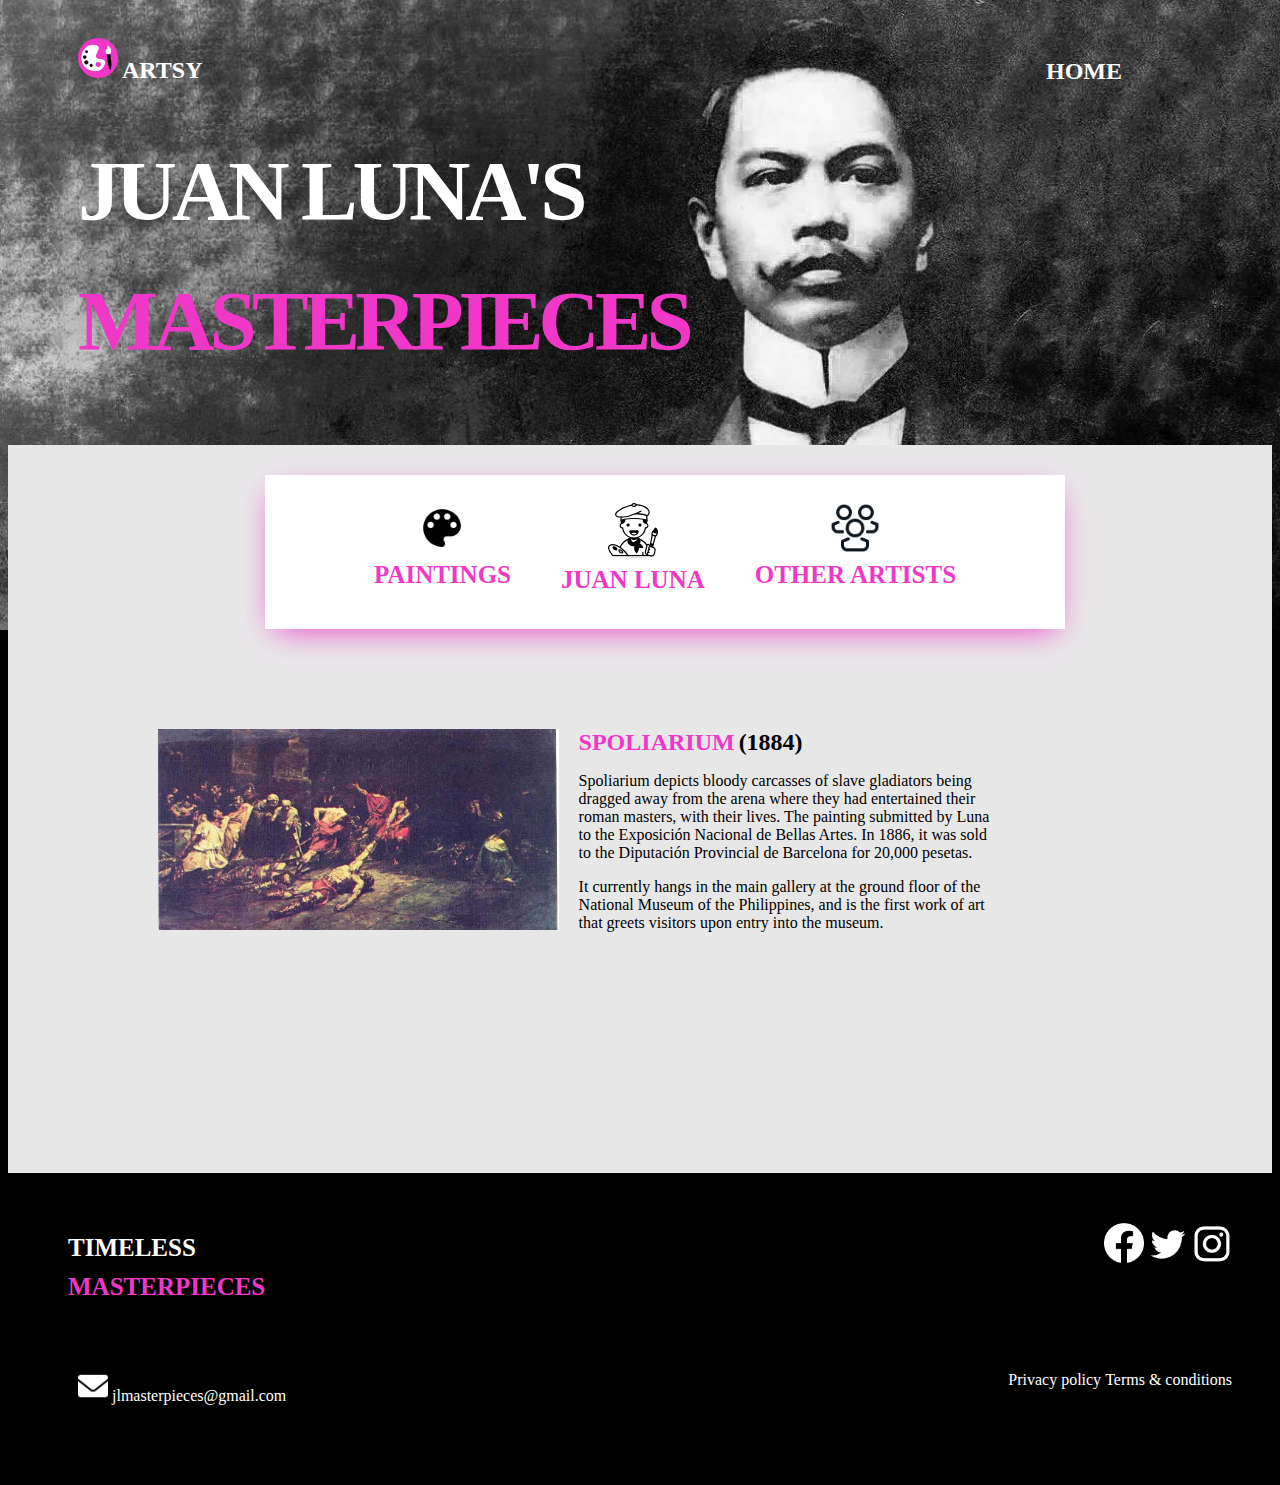
<file: index.html>
<!DOCTYPE html>
<html lang="en">
    <head>
        <meta charset="UTF-8">
        <title>Juan Luna's Masterpieces</title>
        <link rel="stylesheet" href="JuanLunacss.css">
    </head>
    <body>
        <script src="app.js"></script>
        <div id="Top" class="top">
            <span class="logo">
                <img src="img/ArtsyLogo.png" alt="Artsy Logo" class="ArtsyLogo inline">
                <h2 class="inline"><font color="white">ARTSY</font></h2>
            </span>
            <span  class="info"> 
                <h2 class="inline"><a href="index.html" class="home">HOME</a></h2>
            </span>
        </div>
        <div id="titlecard">
            <h1 id="JLtitle" class="JLtitle">JUAN LUNA'S</h1>
            <h1 id="MPtitle" class="MPtitle">MASTERPIECES</h1>
        </div>
        <div class="diagonal">
            <div class="divlogos">
                <div class="textlogodiv">
                    <a href="Paintings.html"> <span class="spanlogo"><img src="img/PaintingsLogo.png" onmouseover="hoverpainting(this);" onmouseout="unhoverpainting(this);" class="logos"></span></a>
                    <p class="pink textlogo"><a href="Paintings.html" class="painting"><b>PAINTINGS</b></a></p>
                </div>
                <div class="textlogodiv">
                    <a href="jlbio.html"><span class="spanlogo"><img src="img/JuanLunaLogo.svg" onmouseover="hoverjl(this);" onmouseout="unhoverjl(this);" class ="logos"></span></a>
                    <p class="pink textlogo"><a href="jlbio.html" class="abjl"><b>JUAN LUNA</b></p></a>
                </div>
                <div class="textlogodiv">
                    <a href="otherartist.html"><span class="spanlogo"><img src="img/OtherArtistLogo.png" onmouseover="hoveroa(this);" onmouseout="unhoveroa(this);" class="logos"></span></a>
                    <P class="pink textlogo"><a href="otherartist.html" class="otherartist"><b>OTHER ARTISTS</b></a></P>
                </div>
            </div>
            <div class="belowicons">
                <img src="img/spoliarium.webp" class="photowdef">
            </div>
            <div class="textcontainer">
                <h2 class="inline pink">SPOLIARIUM</h2>
                <h2 class="inline">(1884)</h2>
                <article >
                    <p>Spoliarium depicts bloody carcasses of slave gladiators being dragged away from the arena where they had entertained their roman masters, with their lives. The painting submitted by Luna to the Exposición Nacional de Bellas Artes.
                        In 1886, it was sold to the Diputación Provincial de Barcelona for 20,000 pesetas.</p>
                    <p>It currently hangs in the main gallery at the ground floor of the National Museum of the Philippines, and is the first work of art that greets visitors upon entry into the museum.</p>
                </article>
            </div>
        </div>
    </body>
    <footer>
        <div class="footercontent">
            <div class="top">
                <span class="footerspan inline">
                    <h2 class="white footertxt">TIMELESS</h2>
                    <h2 class="pink bottom footertxt">MASTERPIECES</h2>
                </span>
                <span class="socmedlogos">
                    <img src="img/facebook.png" class="socmed">
                    <img src="img/twitter.png" class="socmed">
                    <img src="img/instagram.png" class="socmed">
                </span>
            </div>
            <div class="top">
                <span class="bottomfooter leftfooter">
                    <img src="img/email.png" class="emaillogo inline">
                    <p class="inline"><font color="white">jlmasterpieces@gmail.com</font></p>
                </span>
                <span class="bottomfooter rightfooter">
                    <p class="inline"><font color="white">Privacy policy</font></p>
                    <p class="inline"><font color="white">Terms & conditions</font></p>
                </span>
            </div>
        </div>
    </footer>
</html>
</file>
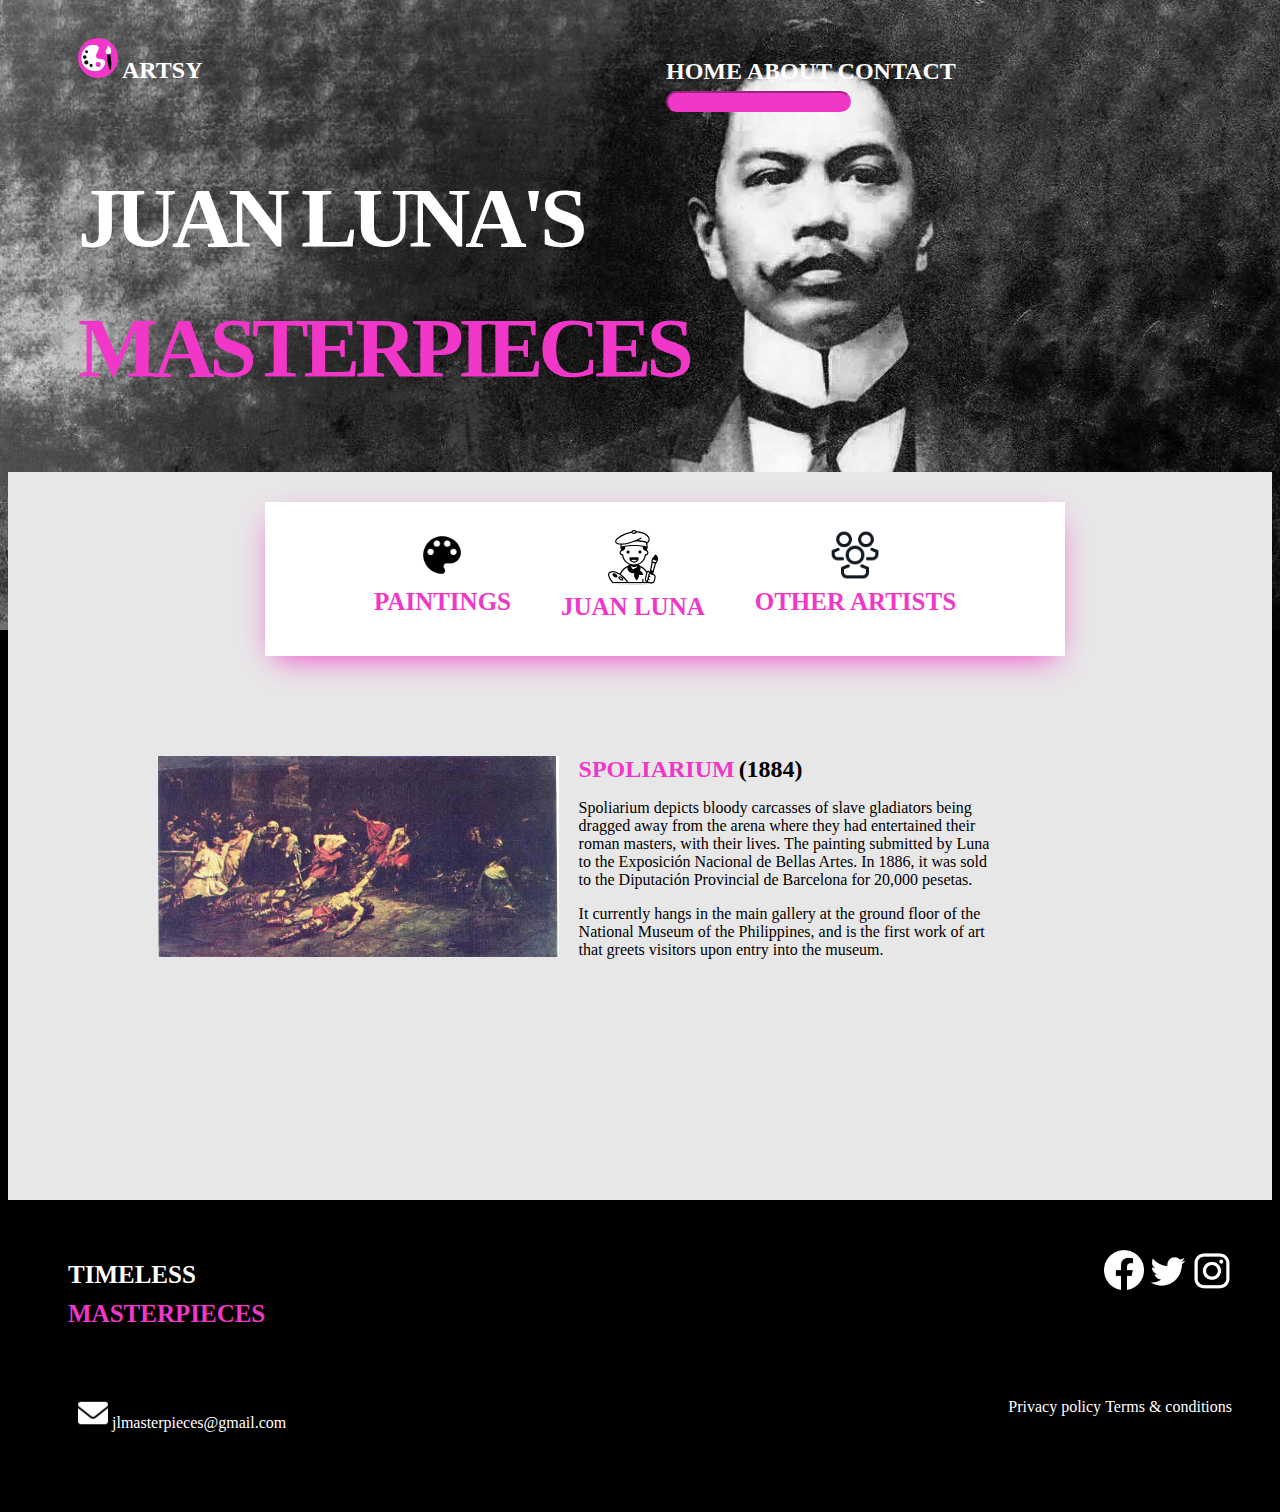
<file: Home.html>
<!DOCTYPE html>
<html lang="en">
    <head>
        <meta charset="UTF-8">
        <title>Juan Luna's Masterpieces</title>
        <link rel="stylesheet" href="JuanLunacss.css">
    </head>
    <body>
        <script src="app.js"></script>
        <div id="Top" class="top">
            <span class="logo">
                <img src="img/ArtsyLogo.png" alt="Artsy Logo" class="ArtsyLogo inline">
                <h2 class="inline"><font color="white">ARTSY</font></h2>
            </span>
            <span  class="info"> 
                <h2 class="inline"><a href="index.html" class="home">HOME</a><font color="white">    ABOUT   CONTACT     </font><input id="search" class="search"/></h2>
            </span>
        </div>
        <div id="titlecard">
            <h1 id="JLtitle" class="JLtitle">JUAN LUNA'S</h1>
            <h1 id="MPtitle" class="MPtitle">MASTERPIECES</h1>
        </div>
        <div class="diagonal">
            <div class="divlogos">
                <div class="textlogodiv">
                    <a href="Paintings.html"> <span class="spanlogo"><img src="img/PaintingsLogo.png" onmouseover="hoverpainting(this);" onmouseout="unhoverpainting(this);" class="logos"></span></a>
                    <p class="pink textlogo"><a href="Paintings.html" class="painting"><b>PAINTINGS</b></a></p>
                </div>
                <div class="textlogodiv">
                    <a href="jlbio.html"><span class="spanlogo"><img src="img/JuanLunaLogo.svg" onmouseover="hoverjl(this);" onmouseout="unhoverjl(this);" class ="logos"></span></a>
                    <p class="pink textlogo"><a href="jlbio.html" class="abjl"><b>JUAN LUNA</b></p></a>
                </div>
                <div class="textlogodiv">
                    <a href="otherartist.html"><span class="spanlogo"><img src="img/OtherArtistLogo.png" onmouseover="hoveroa(this);" onmouseout="unhoveroa(this);" class="logos"></span></a>
                    <P class="pink textlogo"><a href="otherartist.html" class="otherartist"><b>OTHER ARTISTS</b></a></P>
                </div>
            </div>
            <div class="belowicons">
                <img src="img/spoliarium.webp" class="photowdef">
            </div>
            <div class="textcontainer">
                <h2 class="inline pink">SPOLIARIUM</h2>
                <h2 class="inline">(1884)</h2>
                <article >
                    <p>Spoliarium depicts bloody carcasses of slave gladiators being dragged away from the arena where they had entertained their roman masters, with their lives. The painting submitted by Luna to the Exposición Nacional de Bellas Artes.
                        In 1886, it was sold to the Diputación Provincial de Barcelona for 20,000 pesetas.</p>
                    <p>It currently hangs in the main gallery at the ground floor of the National Museum of the Philippines, and is the first work of art that greets visitors upon entry into the museum.</p>
                </article>
            </div>
        </div>
    </body>
    <footer>
        <div class="footercontent">
            <div class="top">
                <span class="footerspan inline">
                    <h2 class="white footertxt">TIMELESS</h2>
                    <h2 class="pink bottom footertxt">MASTERPIECES</h2>
                </span>
                <span class="socmedlogos">
                    <img src="img/facebook.png" class="socmed">
                    <img src="img/twitter.png" class="socmed">
                    <img src="img/instagram.png" class="socmed">
                </span>
            </div>
            <div class="top">
                <span class="bottomfooter leftfooter">
                    <img src="img/email.png" class="emaillogo inline">
                    <p class="inline"><font color="white">jlmasterpieces@gmail.com</font></p>
                </span>
                <span class="bottomfooter rightfooter">
                    <p class="inline"><font color="white">Privacy policy</font></p>
                    <p class="inline"><font color="white">Terms & conditions</font></p>
                </span>
            </div>
        </div>
    </footer>
</html>
</file>
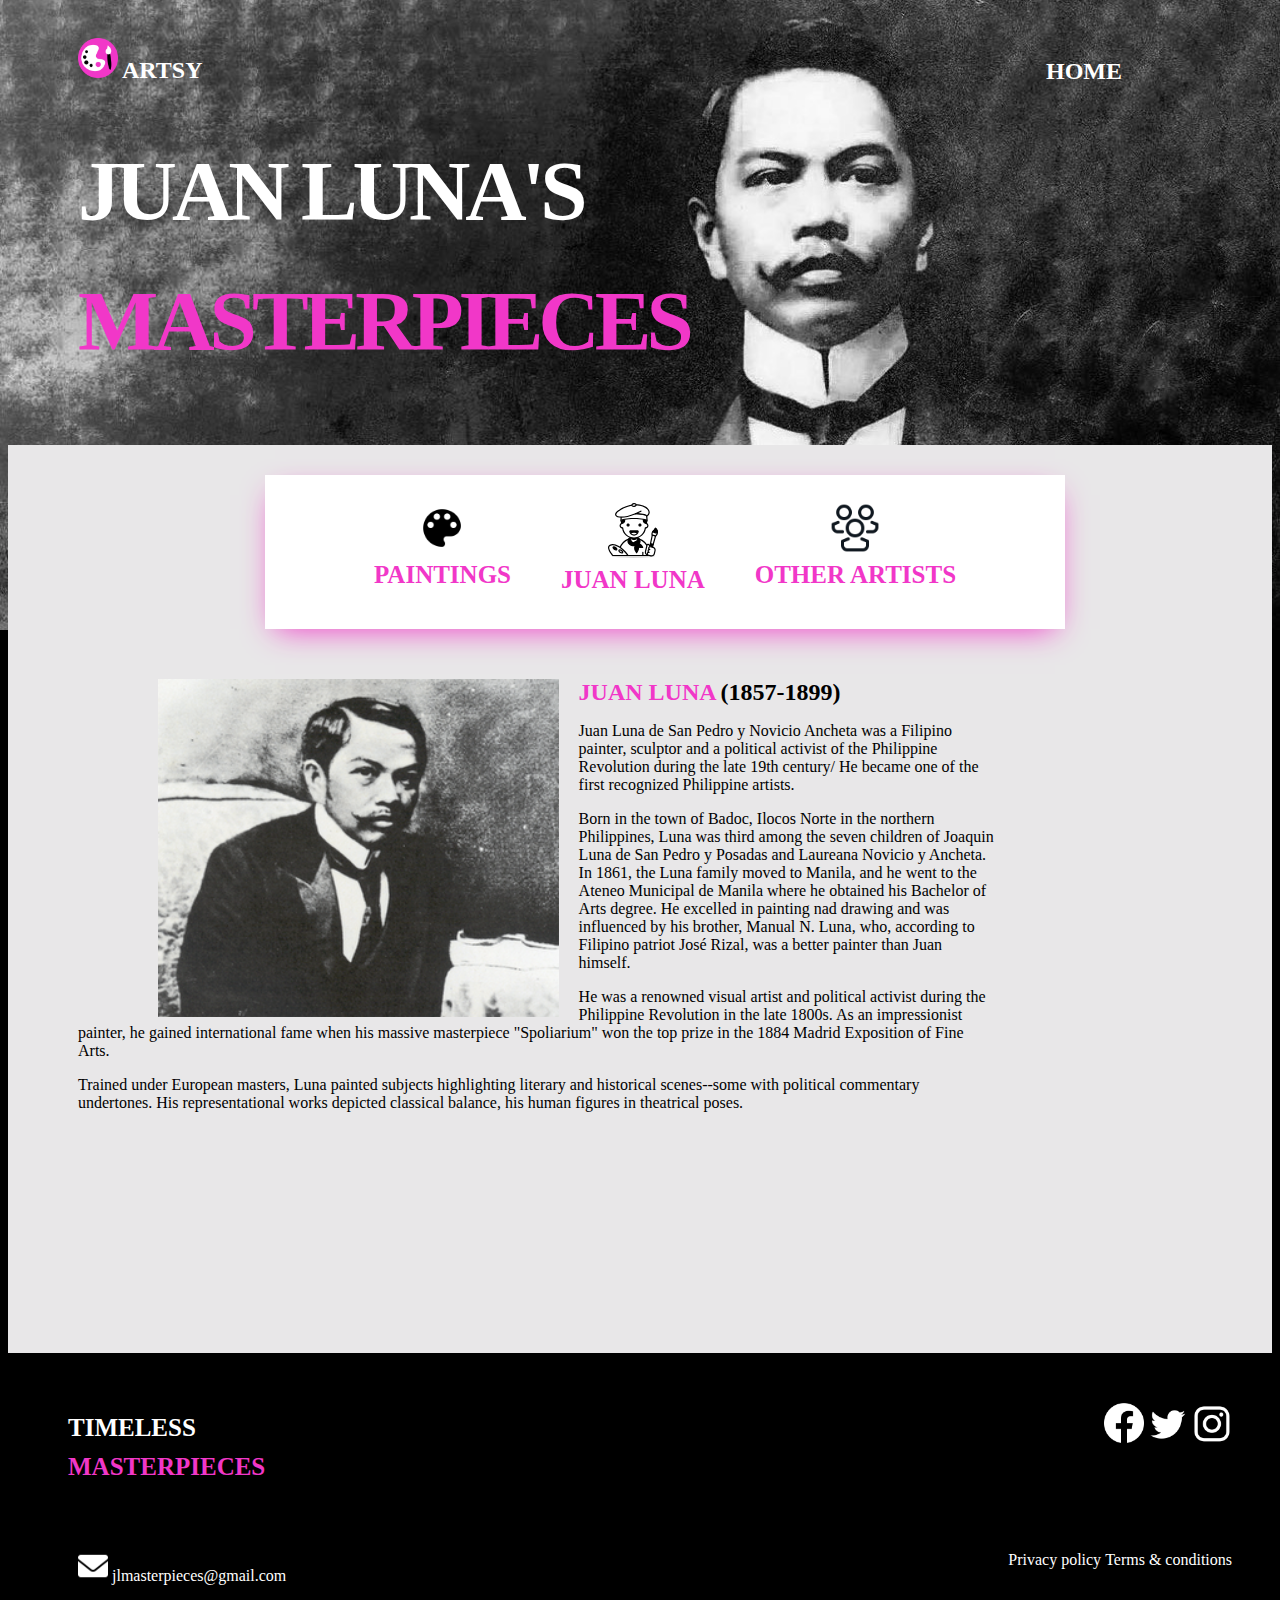
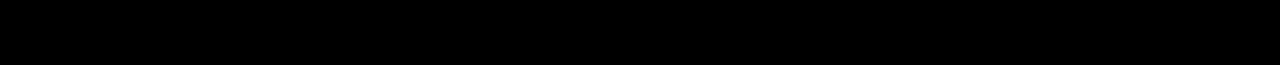
<file: jlbio.html>
<!DOCTYPE html>
<html lang="en">
    <head>
        <meta charset="UTF-8">
        <title>Juan Luna's Masterpieces</title>
        <link rel="stylesheet" href="JuanLunacss.css">
    </head>
    <body>
        <script src="app.js"></script>
        <div id="Top" class="top">
            <span class="logo">
                <img src="img/ArtsyLogo.png" alt="Artsy Logo" class="ArtsyLogo inline">
                <h2 class="inline"><font color="white">ARTSY</font></h2>
            </span>
            <span  class="info"> 
                <h2 class="inline"><a href="index.html" class="home">HOME</a></h2>
            </span>
        </div>
        <div id="titlecard">
            <h1 id="JLtitle" class="JLtitle">JUAN LUNA'S</h1>
            <h1 id="MPtitle" class="MPtitle">MASTERPIECES</h1>
        </div>
        <div class="diagonal">
            <div class="divlogos">
                <div class="textlogodiv">
                    <a href="Paintings.html"> <span class="spanlogo"><img src="img/PaintingsLogo.png" onmouseover="hoverpainting(this);" onmouseout="unhoverpainting(this);" class="logos"></span></a>
                    <p class="pink textlogo"><a href="Paintings.html" class="painting"><b>PAINTINGS</b></a></p>
                </div>
                <div class="textlogodiv">
                    <a href="jlbio.html"><span class="spanlogo"><img src="img/JuanLunaLogo.svg" onmouseover="hoverjl(this);" onmouseout="unhoverjl(this);" class ="logos"></span></a>
                    <p class="pink textlogo"><a href="jlbio.html" class="abjl"><b>JUAN LUNA</b></p></a>
                </div>
                <div class="textlogodiv">
                    <a href="otherartist.html"><span class="spanlogo"><img src="img/OtherArtistLogo.png" onmouseover="hoveroa(this);" onmouseout="unhoveroa(this);" class="logos"></span></a>
                    <P class="pink textlogo"><a href="otherartist.html" class="otherartist"><b>OTHER ARTISTS</b></a></P>
                </div>
            </div>

            <div>
                <img src="img/JuanLunaBioPic.png" class="photowdef">
            </div class="belowicons">
            <div class="textcontainer">
                <h2 class="inline pink">JUAN LUNA</h2>
                <h2 class="inline">(1857-1899)</h2>
                <article >
                    <p>Juan Luna de San Pedro y Novicio Ancheta was a Filipino painter, sculptor and a political activist of the Philippine Revolution
                        during the late 19th century/ He became one of the first recognized Philippine artists.
                    </p>
                    <p>Born in the town of Badoc, Ilocos Norte in the northern Philippines, Luna was third among the seven children of Joaquin Luna
                        de San Pedro y Posadas and Laureana Novicio y Ancheta. In 1861, the Luna family moved to Manila, and he went to the Ateneo 
                        Municipal de Manila where he obtained his Bachelor of Arts degree. He excelled in painting nad  drawing and was influenced 
                        by his brother, Manual N. Luna, who, according to Filipino patriot José Rizal, was a better painter than Juan himself.
                    </p>
                    <p>He was a renowned visual artist and political activist during the Philippine Revolution in the late 1800s. As an impressionist 
                        painter, he gained international fame when his massive masterpiece "Spoliarium" won the top prize in the 1884 Madrid Exposition
                        of Fine Arts.
                    </p>
                    <p>Trained under European masters, Luna painted subjects highlighting literary and historical scenes--some with political commentary 
                        undertones. His representational works depicted classical balance, his human figures in theatrical poses.
                    </p>
                </article>
            </div>
        </div>

    </body>
    <footer>
        <div class="footercontent">
            <div class="top">
                <span class="footerspan inline">
                    <h2 class="white footertxt">TIMELESS</h2>
                    <h2 class="pink bottom footertxt">MASTERPIECES</h2>
                </span>
                <span class="socmedlogos">
                    <img src="img/facebook.png" class="socmed">
                    <img src="img/twitter.png" class="socmed">
                    <img src="img/instagram.png" class="socmed">
                </span>
            </div>
            <div class="top">
                <span class="bottomfooter leftfooter">
                    <img src="img/email.png" class="emaillogo inline">
                    <p class="inline"><font color="white">jlmasterpieces@gmail.com</font></p>
                </span>
                <span class="bottomfooter rightfooter">
                    <p class="inline"><font color="white">Privacy policy</font></p>
                    <p class="inline"><font color="white">Terms & conditions</font></p>
                </span>
            </div>
        </div>
    </footer>
</html>
</file>
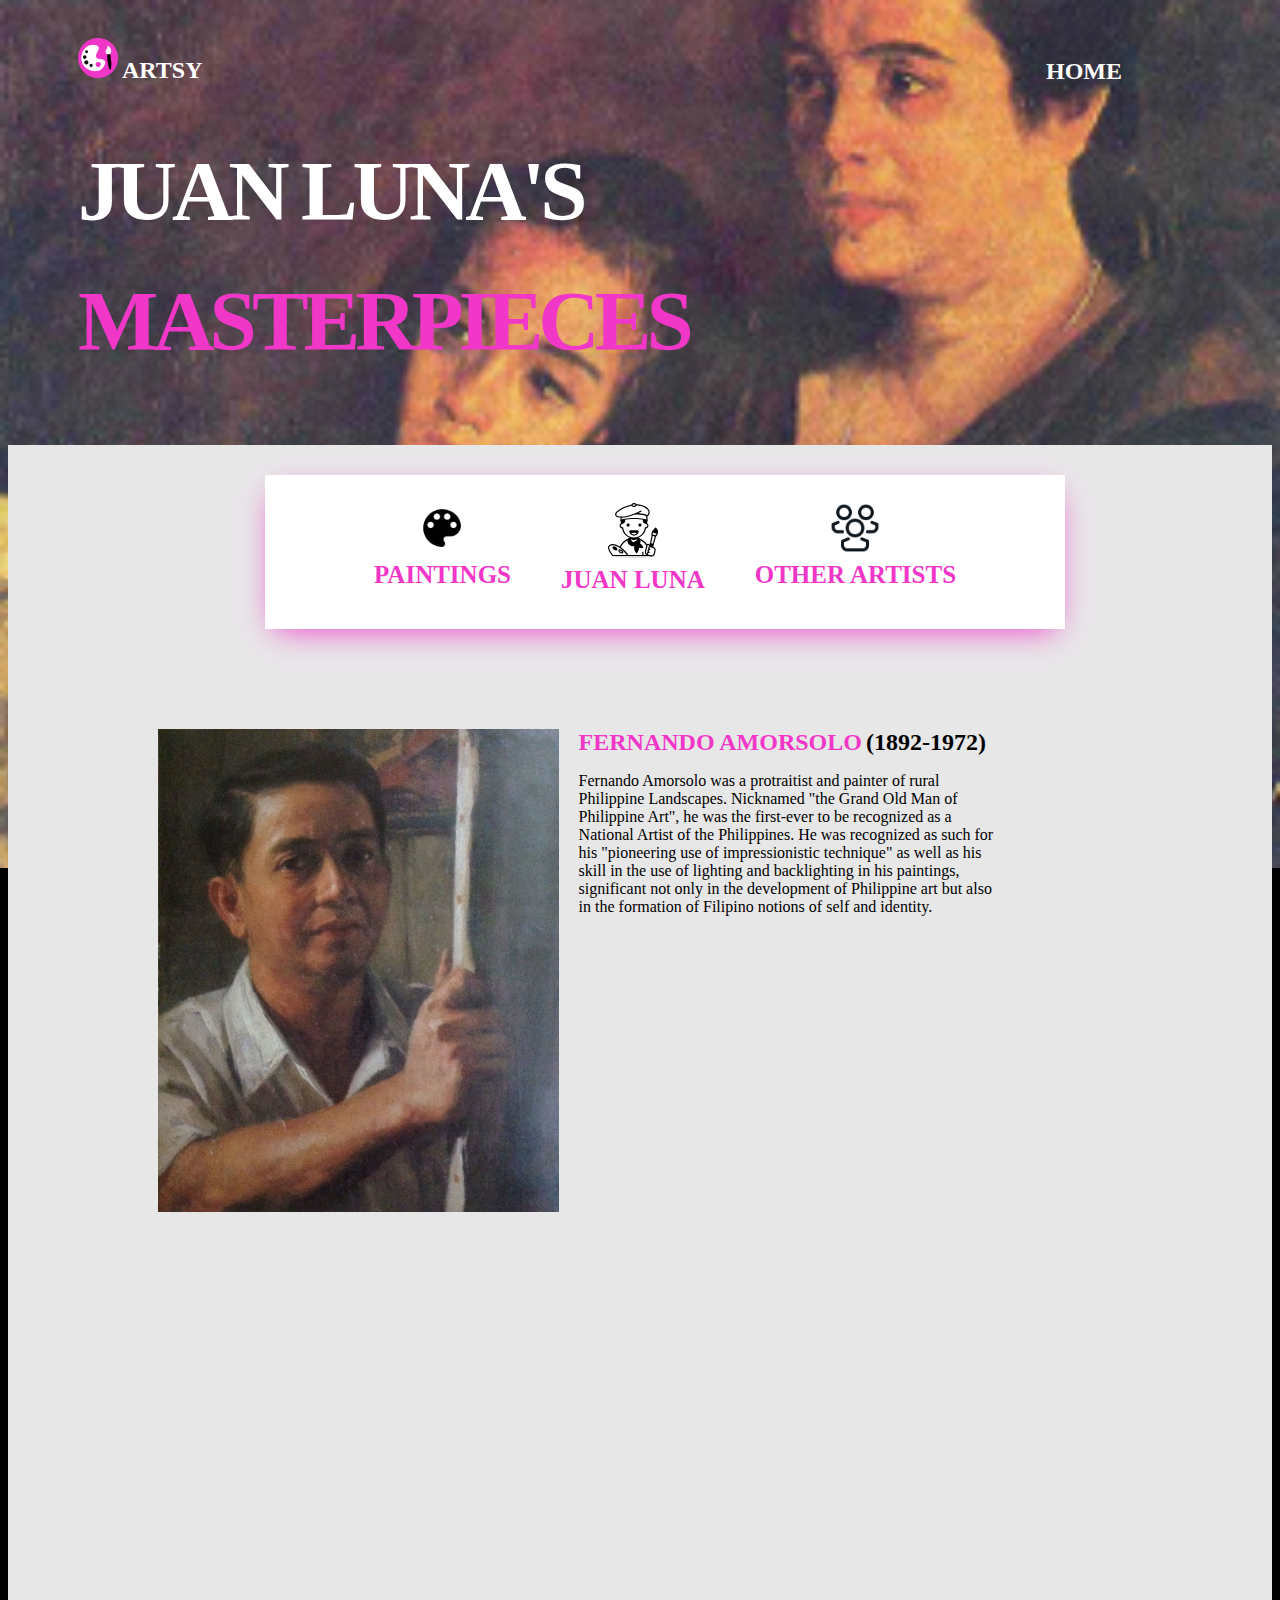
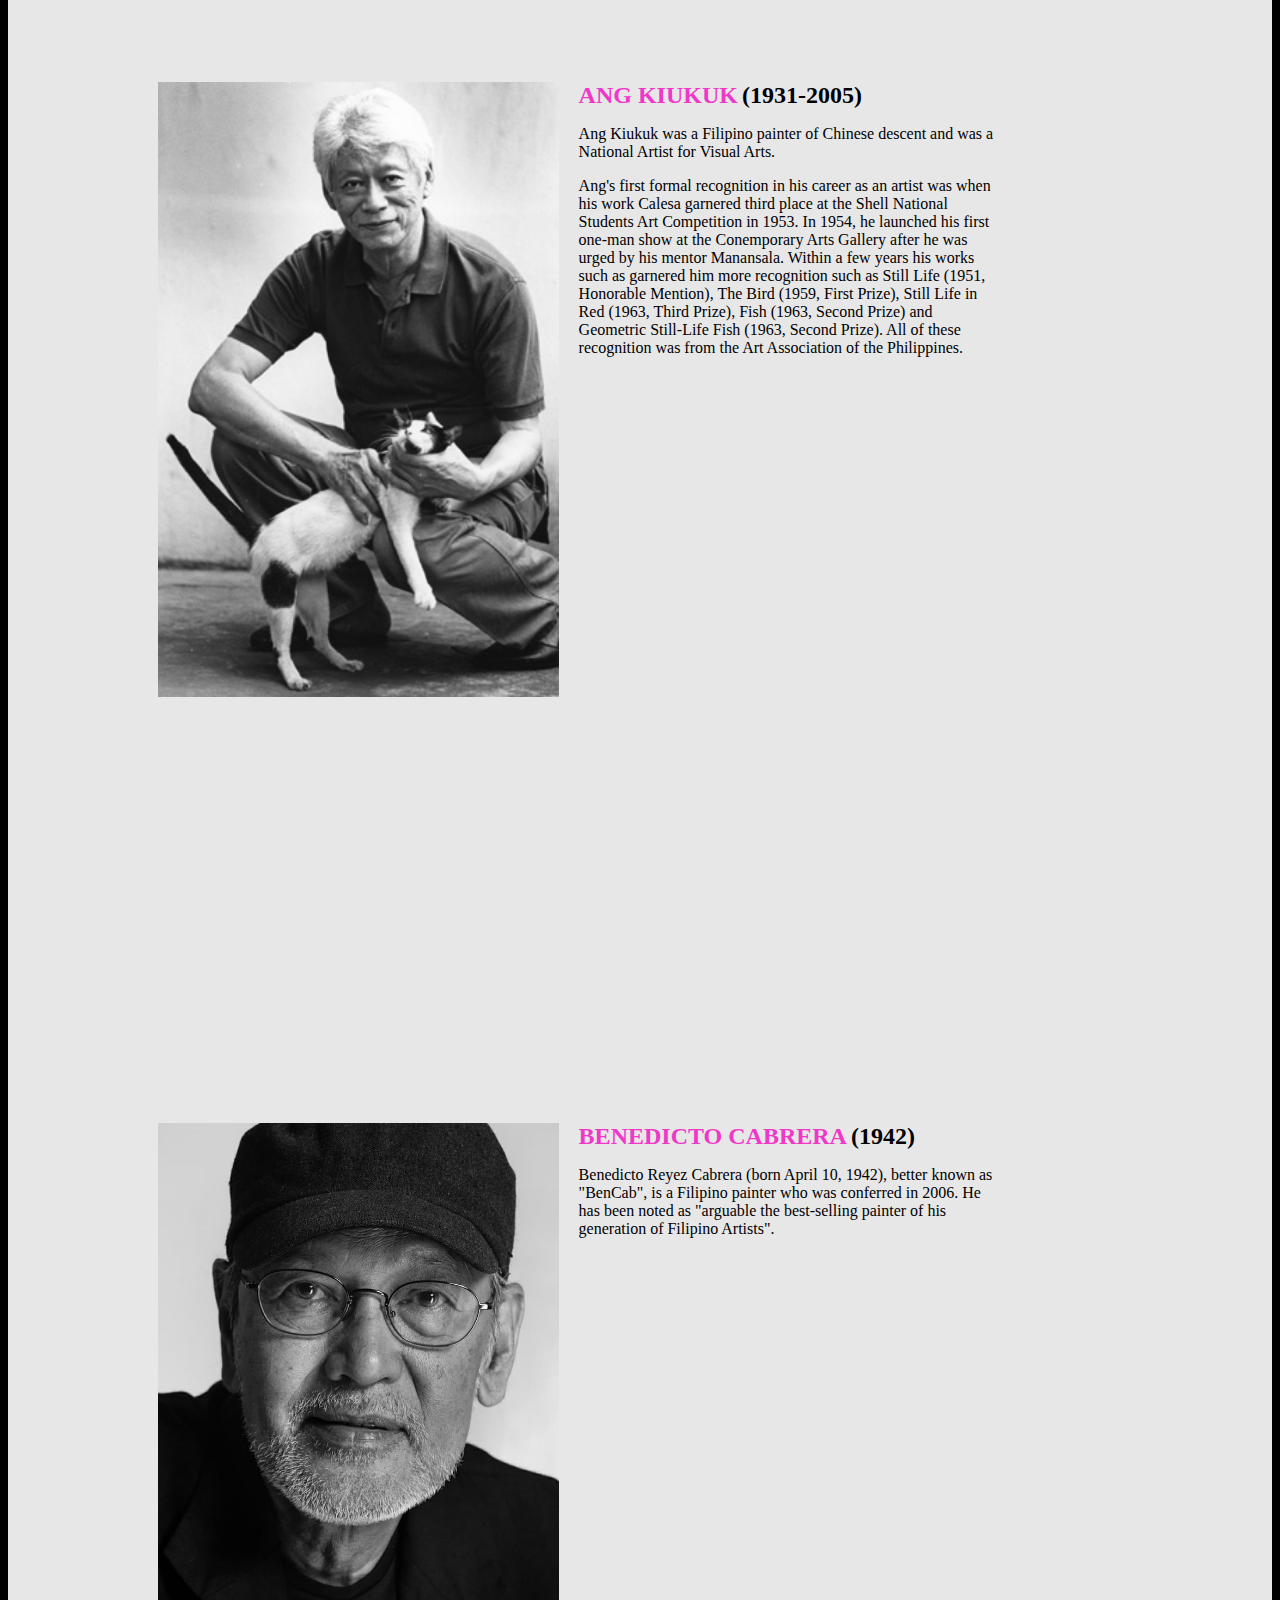
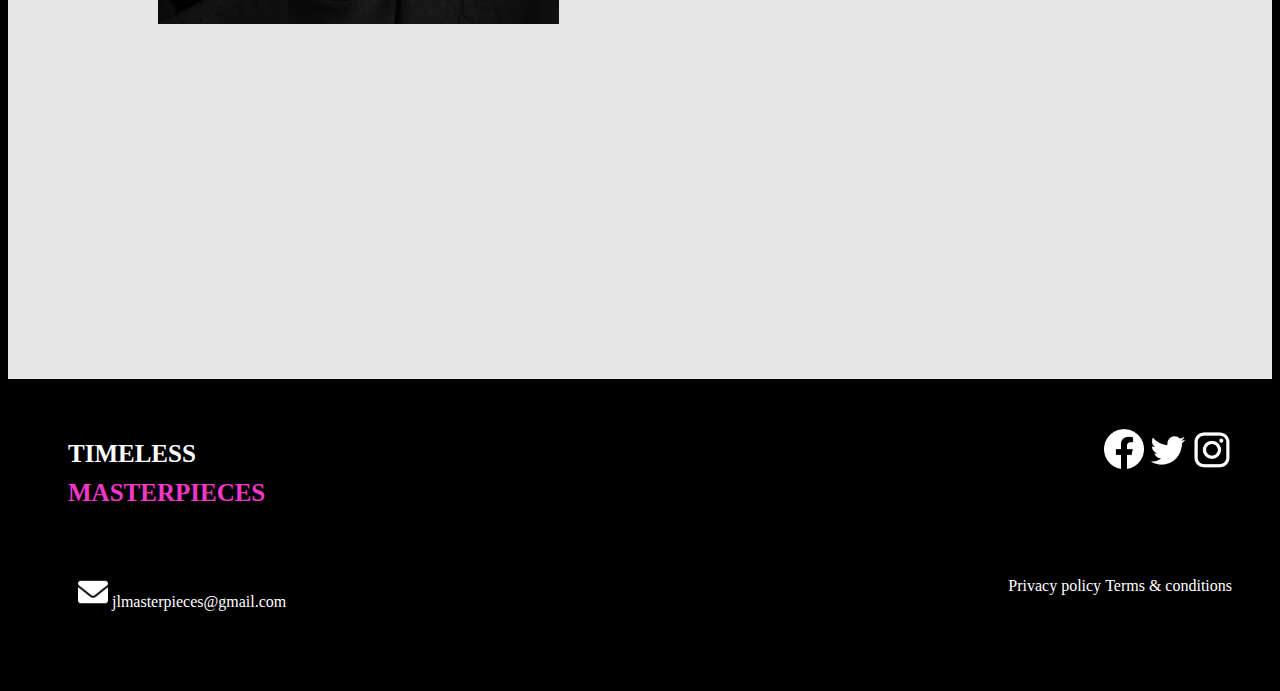
<file: otherartist.html>
<!DOCTYPE html>
<html lang="en">
    <head>
        <meta charset="UTF-8">
        <title>Juan Luna's Masterpieces</title>
        <link rel="stylesheet" href="JuanLunacss.css">
    </head>
    <body class="otherartistbody">
        <script src="app.js"></script>
        <div id="Top" class="top">
            <span class="logo">
                <img src="img/ArtsyLogo.png" alt="Artsy Logo" class="ArtsyLogo inline">
                <h2 class="inline"><font color="white">ARTSY</font></h2>
            </span>
            <span  class="info"> 
                <h2 class="inline"><a href="index.html" class="home">HOME</a></h2>
            </span>
        </div>
        <div id="titlecard">
            <h1 id="JLtitle" class="JLtitle">JUAN LUNA'S</h1>
            <h1 id="MPtitle" class="MPtitle">MASTERPIECES</h1>
        </div>
        <div class="diagonalotherartist">
            <div class="divlogos">
                <div class="textlogodiv">
                    <a href="Paintings.html"> <span class="spanlogo"><img src="img/PaintingsLogo.png" onmouseover="hoverpainting(this);" onmouseout="unhoverpainting(this);" class="logos"></span></a>
                    <p class="pink textlogo"><a href="Paintings.html" class="painting"><b>PAINTINGS</b></a></p>
                </div>
                <div class="textlogodiv">
                    <a href="jlbio.html"><span class="spanlogo"><img src="img/JuanLunaLogo.svg" onmouseover="hoverjl(this);" onmouseout="unhoverjl(this);" class ="logos"></span></a>
                    <p class="pink textlogo"><a href="jlbio.html" class="abjl"><b>JUAN LUNA</b></p></a>
                </div>
                <div class="textlogodiv">
                    <a href="otherartist.html"><span class="spanlogo"><img src="img/OtherArtistLogo.png" onmouseover="hoveroa(this);" onmouseout="unhoveroa(this);" class="logos"></span></a>
                    <P class="pink textlogo"><a href="otherartist.html" class="otherartist"><b>OTHER ARTISTS</b></a></P>
                </div>
            </div>
            <div class="belowicons">
                <img src="img/FernandoAmorsoloPortrait.jpg" class="photowdef">
            </div>
            <div class="textcontainer">
                <h2 class="inline pink">FERNANDO AMORSOLO</h2>
                <h2 class="inline">(1892-1972)</h2>
                <article >
                    <p>Fernando Amorsolo was a protraitist and painter of rural Philippine Landscapes. Nicknamed "the Grand Old 
                        Man of Philippine Art", he was the first-ever to be recognized as a National Artist of the Philippines. He 
                        was recognized as such for his "pioneering use of impressionistic technique" as well as his skill in the use of lighting 
                        and backlighting in his paintings, significant not only in the development of Philippine art but also in the formation 
                        of Filipino notions of self and identity.
                    </p>
                </article>
            </div>
            <div class="belowotherartists">
                <img src="img/AngKiukukPortrait.jpg" class="photowdef">
            </div>
            <div class="textcontainer">
                <h2 class="inline pink">ANG KIUKUK</h2>
                <h2 class="inline">(1931-2005)</h2>
                <article >
                    <p>Ang Kiukuk was a Filipino painter of Chinese descent and was a National Artist for Visual Arts.</p>
                    <p>Ang's first formal recognition in his career as an artist was when his work Calesa garnered third place at the 
                        Shell National Students Art Competition in 1953. In 1954, he launched his first one-man show at the Conemporary 
                        Arts Gallery after he was urged by his mentor Manansala. Within a few years his works such as garnered him more
                        recognition such as Still Life (1951, Honorable Mention), The Bird (1959, First Prize), Still Life in Red (1963, Third Prize),
                        Fish (1963, Second Prize) and Geometric Still-Life Fish (1963, Second Prize). All of these recognition was from the Art 
                        Association of the Philippines.
                    </p>
                </article>
            </div>
            <div class="belowotherartists">
                <img src="img/BenedictoCabreraPortrait.jpg" class="photowdef">
            </div>
            <div class="textcontainer">
                <h2 class="inline pink">BENEDICTO CABRERA</h2>
                <h2 class="inline">(1942)</h2>
                <article >
                    <p>Benedicto Reyez Cabrera (born April 10, 1942), better known as "BenCab", is a Filipino painter who was 
                        conferred in 2006. He has been noted as "arguable the best-selling painter of his generation of Filipino Artists".</p>
                </article>
            </div>
        </div>

    </body>
    <footer>
        <div class="footercontent">
            <div class="top">
                <span class="footerspan inline">
                    <h2 class="white footertxt">TIMELESS</h2>
                    <h2 class="pink bottom footertxt">MASTERPIECES</h2>
                </span>
                <span class="socmedlogos">
                    <img src="img/facebook.png" class="socmed">
                    <img src="img/twitter.png" class="socmed">
                    <img src="img/instagram.png" class="socmed">
                </span>
            </div>
            <div class="top">
                <span class="bottomfooter leftfooter">
                    <img src="img/email.png" class="emaillogo inline">
                    <p class="inline"><font color="white">jlmasterpieces@gmail.com</font></p>
                </span>
                <span class="bottomfooter rightfooter">
                    <p class="inline"><font color="white">Privacy policy</font></p>
                    <p class="inline"><font color="white">Terms & conditions</font></p>
                </span>
            </div>
        </div>
    </footer>
</html>
</file>
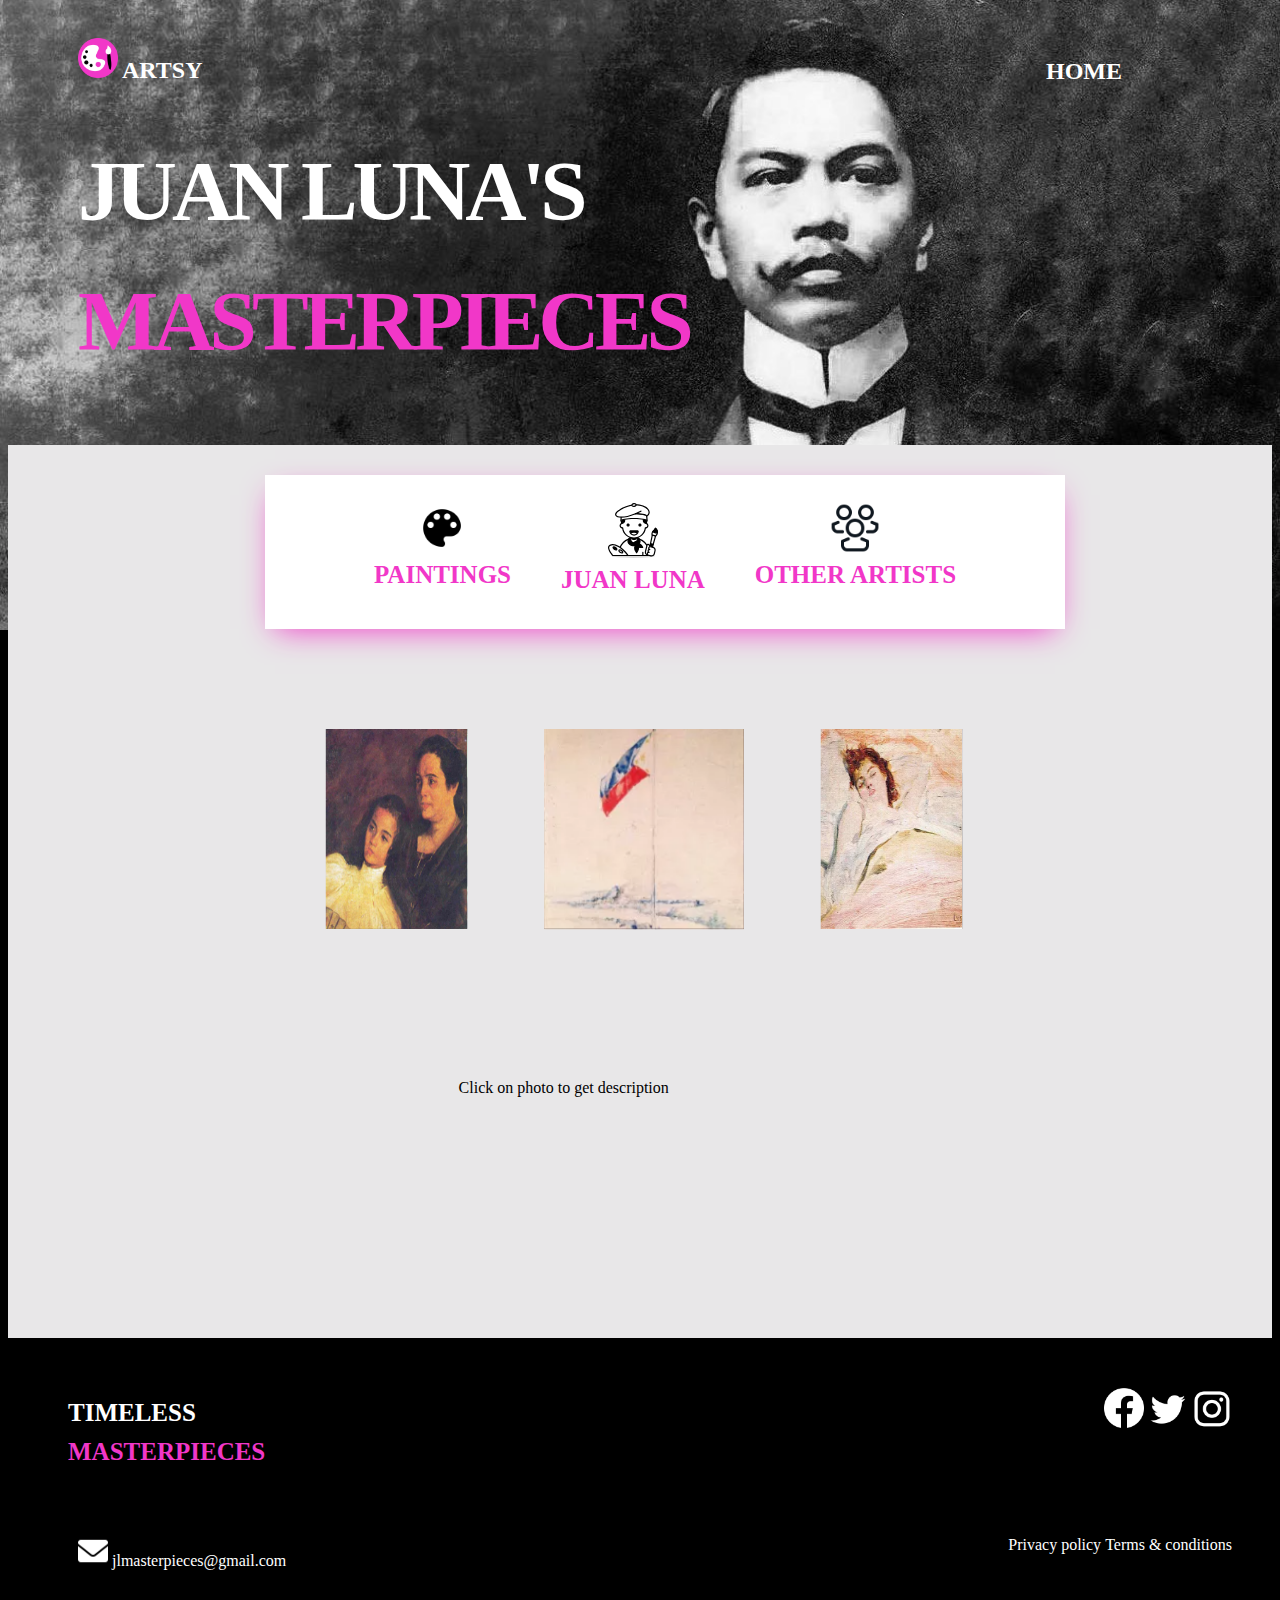
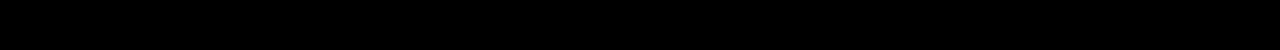
<file: Paintings.html>
<!DOCTYPE html>
<html lang="en">
    <head>
        <meta charset="UTF-8">
        <title>Juan Luna's Masterpieces</title>
        <link rel="stylesheet" href="JuanLunacss.css">
    </head>
    <body>
        <script src="app.js"></script>
        <div id="Top" class="top">
            <span class="logo">
                <img src="img/ArtsyLogo.png" alt="Artsy Logo" class="ArtsyLogo inline">
                <h2 class="inline"><font color="white">ARTSY</font></h2>
            </span>
            <span  class="info"> 
                <h2 class="inline"><a href="index.html" class="home">HOME</a></h2>
            </span>
        </div>
        <div id="titlecard">
            <h1 id="JLtitle" class="JLtitle">JUAN LUNA'S</h1>
            <h1 id="MPtitle" class="MPtitle">MASTERPIECES</h1>
        </div>
        <div class="diagonal">
            <div class="divlogos">
                <div class="textlogodiv">
                    <a href="Paintings.html"> <span class="spanlogo"><img src="img/PaintingsLogo.png" onmouseover="hoverpainting(this);" onmouseout="unhoverpainting(this);" class="logos"></span></a>
                    <p class="pink textlogo"><a href="Paintings.html" class="painting"><b>PAINTINGS</b></a></p>
                </div>
                <div class="textlogodiv">
                    <a href="jlbio.html"><span class="spanlogo"><img src="img/JuanLunaLogo.svg" onmouseover="hoverjl(this);" onmouseout="unhoverjl(this);" class ="logos"></span></a>
                    <p class="pink textlogo"><a href="jlbio.html" class="abjl"><b>JUAN LUNA</b></p></a>
                </div>
                <div class="textlogodiv">
                    <a href="otherartist.html"><span class="spanlogo"><img src="img/OtherArtistLogo.png" onmouseover="hoveroa(this);" onmouseout="unhoveroa(this);" class="logos"></span></a>
                    <P class="pink textlogo"><a href="otherartist.html" class="otherartist"><b>OTHER ARTISTS</b></a></P>
                </div>
            </div>
        
            <div class="slider">
                <span style="--i:1"><img src="img/Amor.webp" onclick="changeText('1');"></span>
                <span style="--i:2"><img src="img/tampuhan.webp" onclick="changeText('2');"></span>
                <span style="--i:3"><img src="img/parisian.webp" onclick="changeText('3');"></span>
                <span style="--i:4"><img src="img/Pacto.webp" onclick="changeText('4');"></span>
                <span style="--i:5"><img src="img/Lepanto.webp" onclick="changeText('5');"></span>
                <span style="--i:6"><img src="img/Damas.webp" onclick="changeText('6');"></span>
                <span style="--i:7"><img src="img/nenatinita.png" onclick="changeText('7');"></span>
                <span style="--i:8"><img src="img/souvenir.webp" onclick="changeText('8');"></span>
            </div>
            <div class="paintingdescription">
                <h2 class="pink" id="changingTitle">Title</h2>
                <h2 id="changingDate">Date</h2>
                <p id="changingText">Click on photo to get description</p>
            </div>
        </div>

    </body>
    <footer>
        <div class="footercontent">
            <div class="top">
                <span class="footerspan inline">
                    <h2 class="white footertxt">TIMELESS</h2>
                    <h2 class="pink bottom footertxt">MASTERPIECES</h2>
                </span>
                <span class="socmedlogos">
                    <img src="img/facebook.png" class="socmed">
                    <img src="img/twitter.png" class="socmed">
                    <img src="img/instagram.png" class="socmed">
                </span>
            </div>
            <div class="top">
                <span class="bottomfooter leftfooter">
                    <img src="img/email.png" class="emaillogo inline">
                    <p class="inline"><font color="white">jlmasterpieces@gmail.com</font></p>
                </span>
                <span class="bottomfooter rightfooter">
                    <p class="inline"><font color="white">Privacy policy</font></p>
                    <p class="inline"><font color="white">Terms & conditions</font></p>
                </span>
            </div>
        </div>
    </footer>
</html>
</file>
<file: JuanLunacss.css>
body {
    background-color: black;
    background-image: url(img/JLportrait.jpg);
    background-repeat: no-repeat;
    background-size: 100vw;
}

#changingTitle, #changingDate {
    display: none;
}

.slider {
    margin-top: 100px;
    margin-left: 40%;
    position: relative;
    width: 200px;
    height: 200px;
    transform-style: preserve-3d;
    animation: rotate 30s linear infinite;
}

@keyframes rotate {
    0%{
        transform: perspective(1000px) rotateY(0deg);
    }    

    100% {
        transform: perspective(1000px) rotateY(360deg);
    }
}

.slider span {
    position: absolute;
    top: 0;
    left: 0;
    width: 100%;
    height: 100%;
    transform-origin: center;
    transform-style: preserve-3d;
    transform: rotateY(calc(var(--i)*45deg)) translateZ(350px);
}

.rotated {
    transform: rotateY(calc(var(--i)*0deg));
}

.slider span img {
    position: absolute;
    top: 0;
    left: 0;
    width: 100%;
    height: 100%;
    object-fit: cover;
    transition: 2s;
}

.slider span img:hover {
    transform: scale(1.2);
}

.otherartistbody {
    background-image: url(img/otherartistbackdrop.png);
    background-repeat: no-repeat;
    background-size: 100vw;
    background-color: black;
}

.inline {
    display: inline;
}

.top {
    display: flex;
    justify-content: space-between;
}

.logo {
    padding-top: 30px;
    padding-left: 70px;
    width: 49%;
}

.search {
    border-radius: 25px;
    background: #f137c8;
    border-color: #f137c8;
    color: white;
}

.painting, .abjl, .otherartist {
    color: #f137c8;
    text-decoration: none;
}

.info {
    padding-top: 50px;
    padding-right: 150px;
}

.home {
    color: white;
    text-decoration: none;
}

h1, h2 {
    font-family: Saira Condensed;
}

.ArtsyLogo {
    padding: -5px;
    width: 40px;
}

.textlogodiv {
    text-align: justify;
    width: [width of img];
    margin: 10px 25px;
}

.textlogodiv img {
    display: block;
    margin: 0 auto;
}

.divlogos {
    margin: auto;
    background-color: white;
    max-width: 800px;
    padding: 25px -200px;
    display: flex;
    flex-flow: row nowrap;
    justify-content: center;
    box-shadow: 0 10px 30px -10px #f137c8;
}

.artistdef {
    margin-right: 20%;
}

.photowdef {
    width: 33%;
    margin-left: 70px;
    margin-top: 50px;
    margin-right: 20px;
    padding-left: 30px;
    float: left;
}

.textcontainer {
    margin-left: 20px;
    padding-top: 50px;
    padding-right: 275px;
}

p {
    position: relative;
    font-family: inter;

}

.diagonal {
    background-color: #e8e7e8;
    margin-top: 75px;
    padding-bottom: 250px;
    padding-top: 30px;
    padding-left: 50px;
}

.logos {
    width: 50px;
}

.logos:hover {
    transform: scale(1.1);
}

.spanlogo{
    margin-left: 50px;
    margin-right: 50px;
}

.JLtitle {
    font-size: 85px;
    color: #ffffff;
    padding-left: 70px;
    letter-spacing: -5px;
}

.MPtitle {
    color: #f137c8;
    font-size: 85px;
    padding-left: 70px;
    margin-top: -25px;
    letter-spacing: -5px;
}

.footercontent {
    margin-top: -25px;
    background-color: black;
    padding: -10px;
    margin-bottom: 30px;
}

.white {
    color: white;
}

.pink {
    color: #f137c8;
}

.bottom {
    margin-top: -10px;
}

.footerspan {
    margin-left: 60px;
    padding-top: 40px;
}

.footertxt {
    font-size: 25px;
}

.textlogo {
    font-family: Saira Condensed;
    font-size: 25px;
    margin-top: -10px;
    padding: -10px;
}

.socmed {
    width: 40px;
}

.socmedlogos {
    padding-top: 50px;
    padding-right: 40px;
}

.emaillogo {
    width: 30px;
}

.bottomfooter {
    margin-top: 50px; 
    padding-bottom: 50px;
}

.leftfooter {
    padding-left: 70px;
}

.rightfooter {
    padding-right: 40px;
}

.belowicons {
    padding-top: 50px;
}

.belowotherartists {
    padding-top: 700px;
}

.diagonalotherartist {
    background-color: #e8e7e8;
    margin-top: 75px;
    padding-bottom: 750px;
    padding-top: 30px;
    padding-left: 50px;
}

.paintingdescription {
    margin-top: 150px;
    margin-left:  33%;
    margin-right:  33%;
}
</file>
